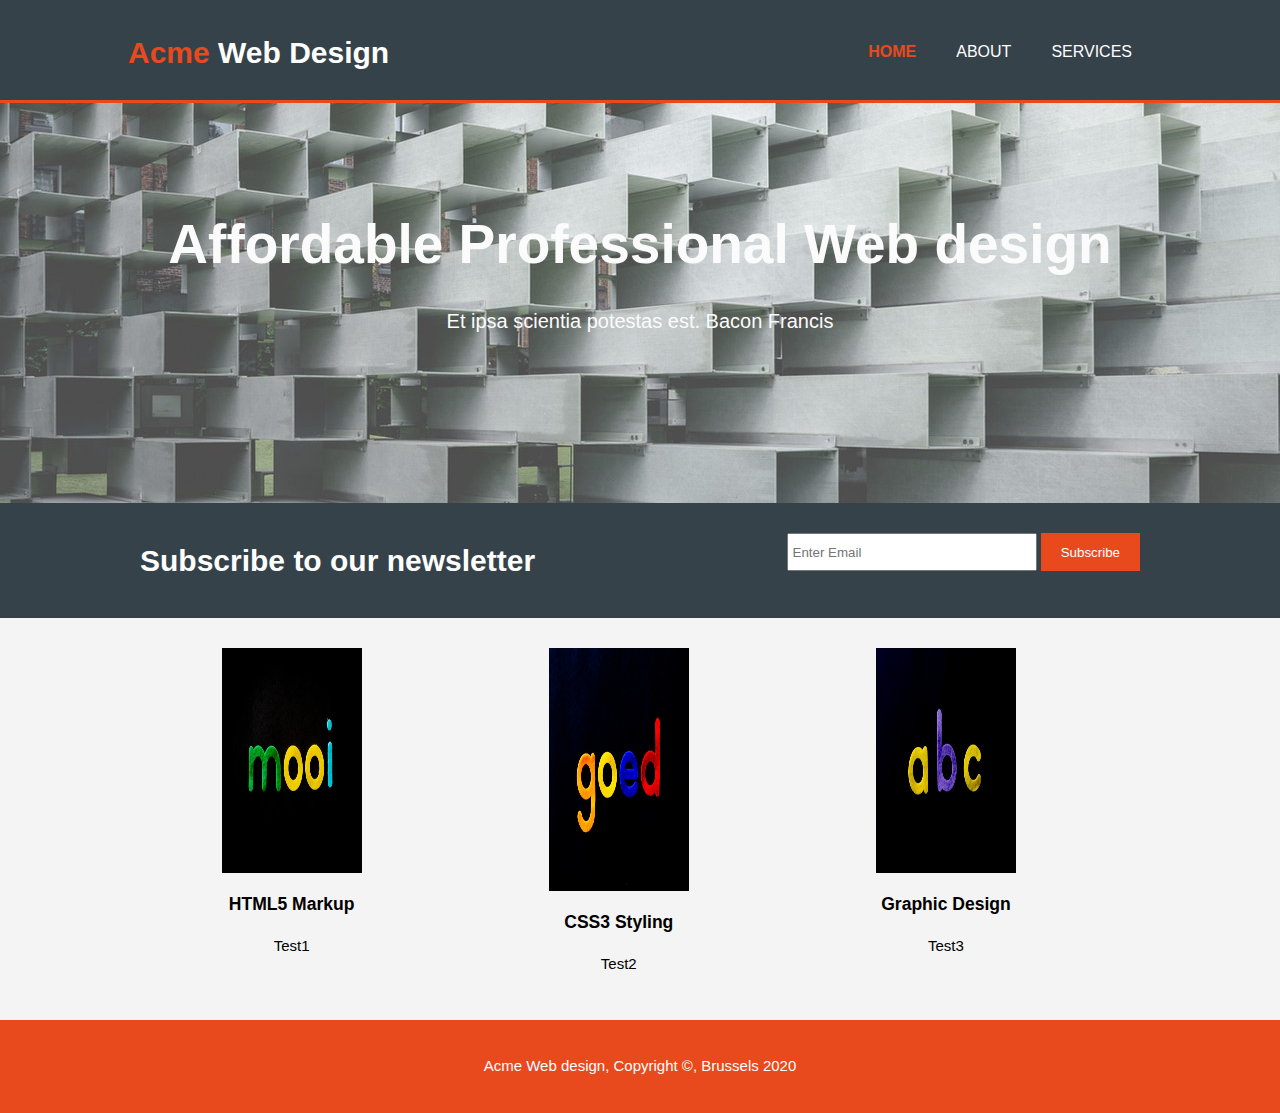
<file: index.html>
<html>
    <head>
        <meta charset="utf-8">
        <meta name="viewport" content="width=device-width">
        <meta name="description" content="Affordable web design">
        <meta name="keywords" content="web desigh, affordable">
        <meta name="author" content="Ekaterina">
        <title>Acme Web Design | Welcome</title>
        <link rel="stylesheet" href="./css/style.css">
    </head>
    <body>
        <header>
            <div class="container">
                <div id="branding">
                    <h1><span class="highlight"> Acme </span>Web Design</h1>
                </div>
                <nav>
                    <ul>
                        <li class="current"><a href="index.html">Home</a></li>
                        <li><a href="about.html">About</a></li>
                        <li><a href="services.html">Services</a></li>
                    </ul>
                </nav>
            </div>
        </header>

        <section id="showcase">
            <div class="container">
                <h1>Affordable Professional Web design</h1>
                <p>Et ipsa scientia potestas est. Bacon Francis</p>
            </div>
        </section>
        <section id="newsletter">
            <div class="container">
                <h1>Subscribe to our newsletter</h1>
                <form>
                    <input type="email" placeholder="Enter Email">
                    <button type="submit" class="button1">Subscribe</button>
                </form>
            </div>
        </section>
        <section id="boxes">
            <div class="container">
                <div class="box">
                    <img src="./img/logo_html.jpg" height="25%">
                    <h3>HTML5 Markup</h3>
                    <p>Test1</p>
                </div>
                <div class="box">
                    <img src="./img/logo_css.jpg" height="27%">
                    <h3>CSS3 Styling</h3>
                    <p>Test2</p>
                </div>
                <div class="box">
                    <img src="./img/logo_brush.jpg" height="25%">
                    <h3>Graphic Design</h3>
                    <p>Test3</p>
                </div>
            </div>
        </section>

        <footer>
            <p>Acme Web design, Copyright &copy, Brussels 2020</p>
        </footer>
    </body>
</html>
</file>
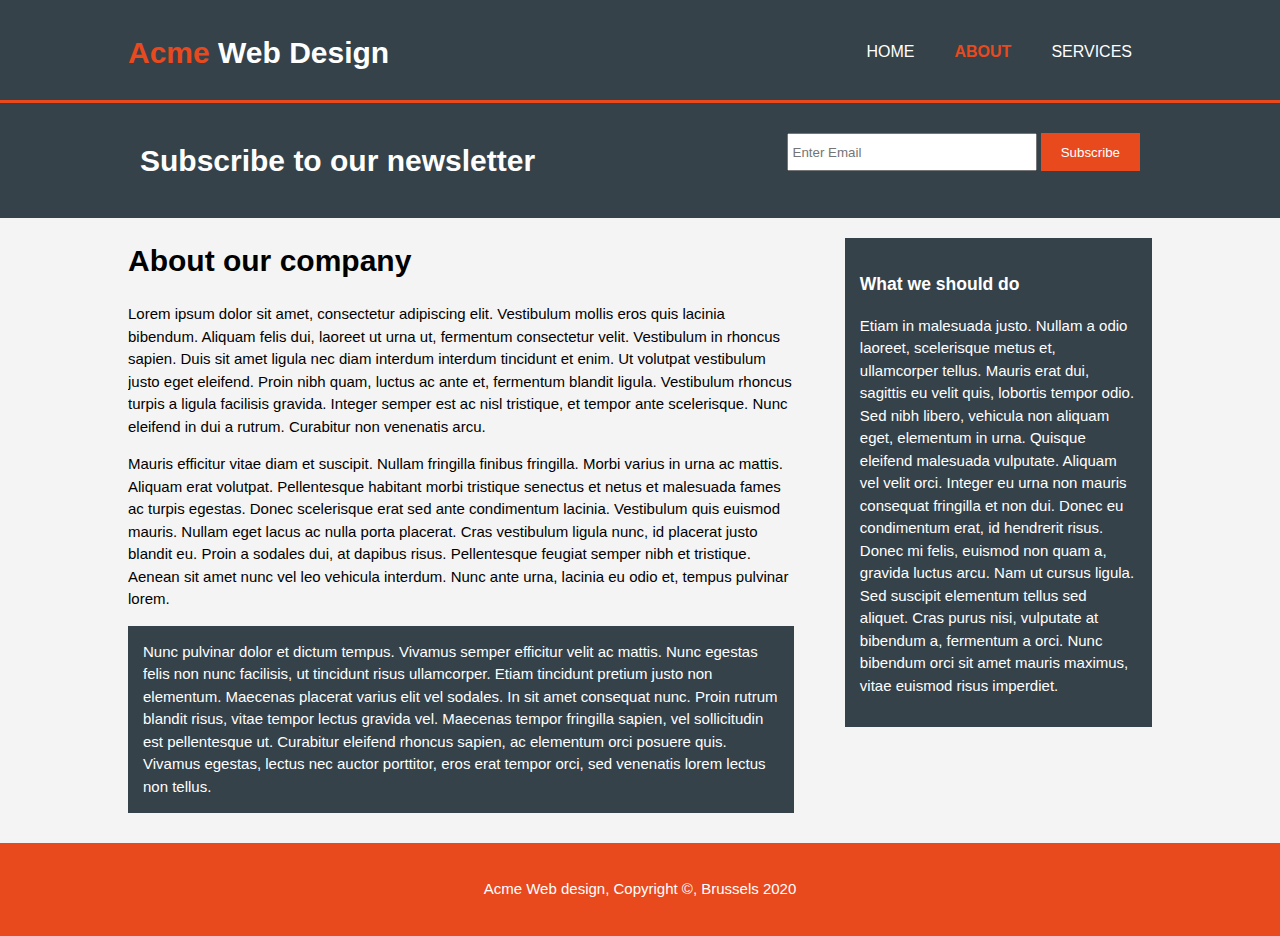
<file: about.html>
<html>
    <head>
        <meta charset="utf-8">
        <meta name="viewport" content="width=device-width">
        <meta name="description" content="Affordable web design">
        <meta name="keywords" content="web desigh, affordable">
        <meta name="author" content="Ekaterina">
        <title>Acme Web Design | About</title>
        <link rel="stylesheet" href="./css/style.css">
    </head>
    <body>
        <header>
            <div class="container">
                <div id="branding">
                    <h1><span class="highlight"> Acme </span>Web Design</h1>
                </div>
                <nav>
                    <ul>
                        <li><a href="index.html">Home</a></li>
                        <li class="current"><a href="about.html">About</a></li>
                        <li><a href="services.html">Services</a></li>
                    </ul>
                </nav>
            </div>
        </header>

        <section id="newsletter">
            <div class="container">
                <h1>Subscribe to our newsletter</h1>
                <form>
                    <input type="email" placeholder="Enter Email">
                    <button type="submit" class="button1">Subscribe</button>
                </form>
            </div>
        </section>
        <section id="main">
            <div class="container">
                <article id="main-col">
                    <h1 class="page-title">About our company</h1>
                    <p>Lorem ipsum dolor sit amet, consectetur adipiscing elit. Vestibulum mollis eros quis lacinia bibendum. Aliquam felis dui, laoreet ut urna ut, fermentum consectetur velit. Vestibulum in rhoncus sapien. Duis sit amet ligula nec diam interdum interdum tincidunt et enim. Ut volutpat vestibulum justo eget eleifend. Proin nibh quam, luctus ac ante et, fermentum blandit ligula. Vestibulum rhoncus turpis a ligula facilisis gravida. Integer semper est ac nisl tristique, et tempor ante scelerisque. Nunc eleifend in dui a rutrum. Curabitur non venenatis arcu. 
                    </p>
                    <p> Mauris efficitur vitae diam et suscipit. Nullam fringilla finibus fringilla. Morbi varius in urna ac mattis. Aliquam erat volutpat. Pellentesque habitant morbi tristique senectus et netus et malesuada fames ac turpis egestas. Donec scelerisque erat sed ante condimentum lacinia. Vestibulum quis euismod mauris. Nullam eget lacus ac nulla porta placerat. Cras vestibulum ligula nunc, id placerat justo blandit eu. Proin a sodales dui, at dapibus risus. Pellentesque feugiat semper nibh et tristique. Aenean sit amet nunc vel leo vehicula interdum. Nunc ante urna, lacinia eu odio et, tempus pulvinar lorem.
                    </p> <p class="dark">Nunc pulvinar dolor et dictum tempus. Vivamus semper efficitur velit ac mattis. Nunc egestas felis non nunc facilisis, ut tincidunt risus ullamcorper. Etiam tincidunt pretium justo non elementum. Maecenas placerat varius elit vel sodales. In sit amet consequat nunc. Proin rutrum blandit risus, vitae tempor lectus gravida vel. Maecenas tempor fringilla sapien, vel sollicitudin est pellentesque ut. Curabitur eleifend rhoncus sapien, ac elementum orci posuere quis. Vivamus egestas, lectus nec auctor porttitor, eros erat tempor orci, sed venenatis lorem lectus non tellus.
                    </p>

                </article>
                <aside id="sidebar">
                    <div class="dark">
                    <h3> What we should do</h3>
                    <p>Etiam in malesuada justo. Nullam a odio laoreet, scelerisque metus et, ullamcorper tellus. Mauris erat dui, sagittis eu velit quis, lobortis tempor odio. Sed nibh libero, vehicula non aliquam eget, elementum in urna. Quisque eleifend malesuada vulputate. Aliquam vel velit orci. Integer eu urna non mauris consequat fringilla et non dui. Donec eu condimentum erat, id hendrerit risus. Donec mi felis, euismod non quam a, gravida luctus arcu. Nam ut cursus ligula. Sed suscipit elementum tellus sed aliquet. Cras purus nisi, vulputate at bibendum a, fermentum a orci. Nunc bibendum orci sit amet mauris maximus, vitae euismod risus imperdiet.
                    </p>
                    </div>
                </aside>
            </div>
        </section>

        <footer>
            <p>Acme Web design, Copyright &copy, Brussels 2020</p>
        </footer>
    </body>
</html>
</file>
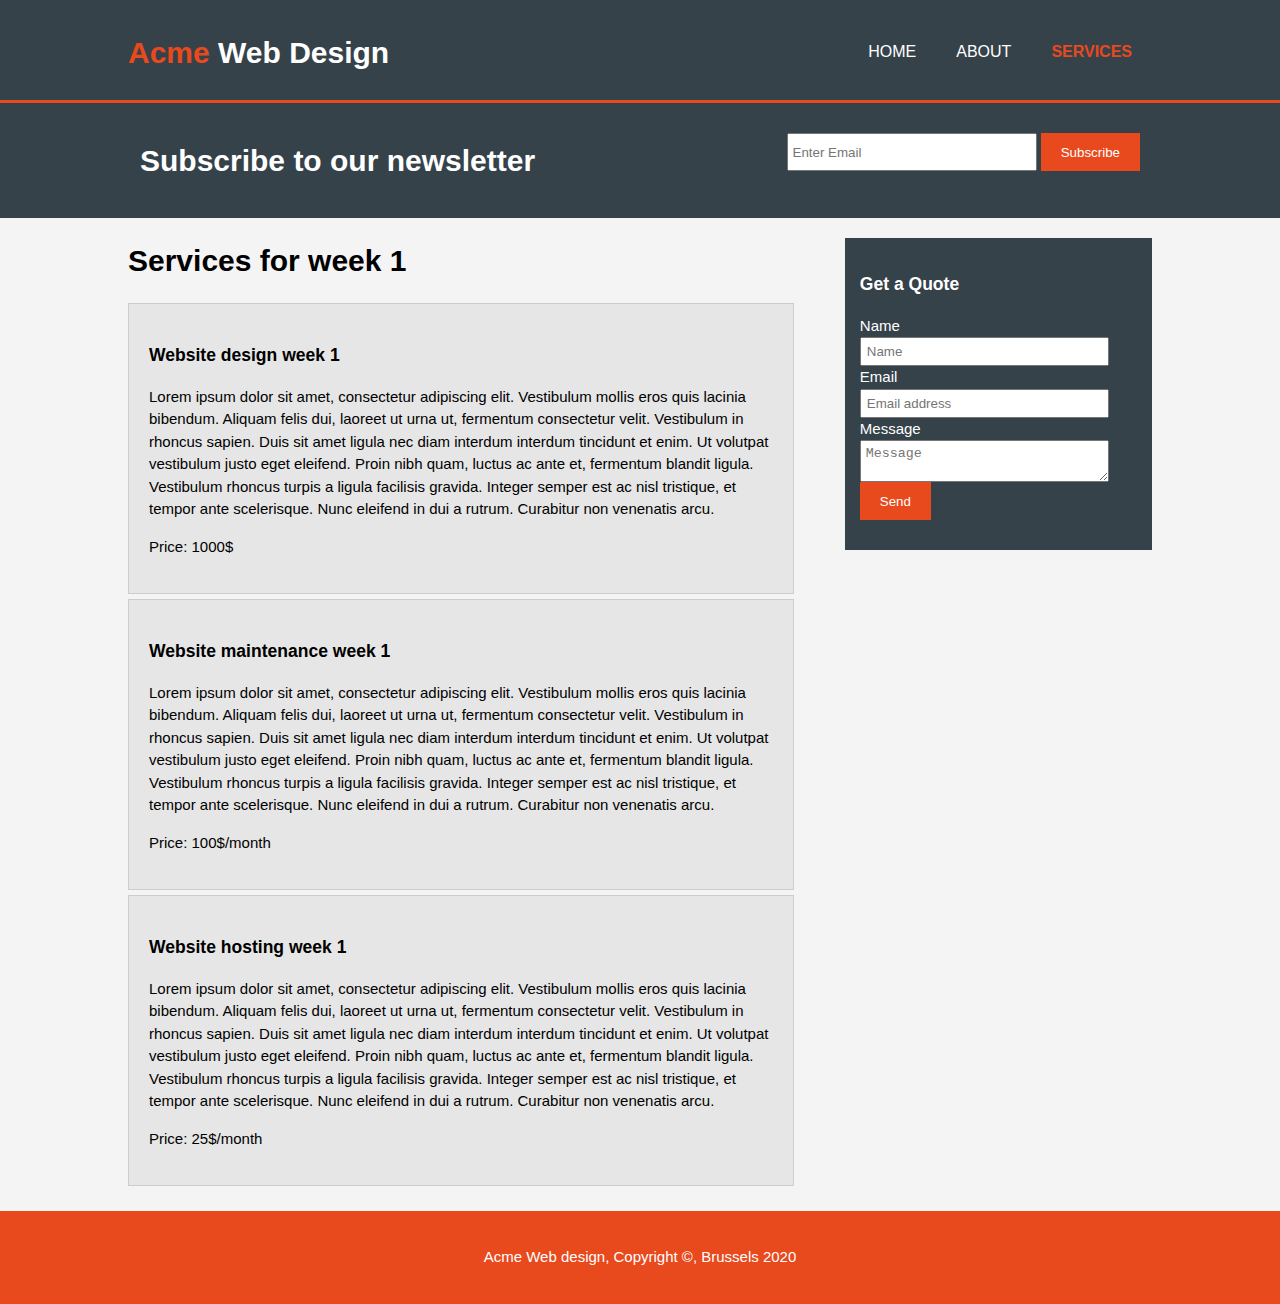
<file: services.html>
<html>
    <head>
        <meta charset="utf-8">
        <meta name="viewport" content="width=device-width">
        <meta name="description" content="Affordable web design">
        <meta name="keywords" content="web desigh, affordable">
        <meta name="author" content="Ekaterina">
        <title>Acme Web Design | Services</title>
        <link rel="stylesheet" href="./css/style.css">
    </head>
    <body>
        <header>
            <div class="container">
                <div id="branding">
                    <h1><span class="highlight"> Acme </span>Web Design</h1>
                </div>
                <nav>
                    <ul>
                        <li><a href="index.html">Home</a></li>
                        <li><a href="about.html">About</a></li>
                        <li class="current"><a href="services.html">Services</a></li>
                    </ul>
                </nav>
            </div>
        </header>

        <section id="newsletter">
            <div class="container">
                <h1>Subscribe to our newsletter</h1>
                <form>
                    <input type="email" placeholder="Enter Email">
                    <button type="submit" class="button1">Subscribe</button>
                </form>
            </div>
        </section>
        <section id="main">
            <div class="container">
                <article id="main-col">
                    <h1 class="page-title">Services for week 1</h1>
                    <ul id="services"> 
                        <li>
                            <h3>Website design week 1</h3>
                            <p>Lorem ipsum dolor sit amet, consectetur adipiscing elit. Vestibulum mollis eros quis lacinia bibendum. Aliquam felis dui, laoreet ut urna ut, fermentum consectetur velit. Vestibulum in rhoncus sapien. Duis sit amet ligula nec diam interdum interdum tincidunt et enim. Ut volutpat vestibulum justo eget eleifend. Proin nibh quam, luctus ac ante et, fermentum blandit ligula. Vestibulum rhoncus turpis a ligula facilisis gravida. Integer semper est ac nisl tristique, et tempor ante scelerisque. Nunc eleifend in dui a rutrum. Curabitur non venenatis arcu. 
                            </p>
                            <p> Price: 1000$ </p>
                        </li>
                        <li>
                            <h3>Website maintenance week 1</h3>
                            <p>Lorem ipsum dolor sit amet, consectetur adipiscing elit. Vestibulum mollis eros quis lacinia bibendum. Aliquam felis dui, laoreet ut urna ut, fermentum consectetur velit. Vestibulum in rhoncus sapien. Duis sit amet ligula nec diam interdum interdum tincidunt et enim. Ut volutpat vestibulum justo eget eleifend. Proin nibh quam, luctus ac ante et, fermentum blandit ligula. Vestibulum rhoncus turpis a ligula facilisis gravida. Integer semper est ac nisl tristique, et tempor ante scelerisque. Nunc eleifend in dui a rutrum. Curabitur non venenatis arcu. 
                            </p>
                            <p>Price: 100$/month</p>
                        </li>
                        <li>
                            <h3>Website hosting week 1</h3>
                            <p>Lorem ipsum dolor sit amet, consectetur adipiscing elit. Vestibulum mollis eros quis lacinia bibendum. Aliquam felis dui, laoreet ut urna ut, fermentum consectetur velit. Vestibulum in rhoncus sapien. Duis sit amet ligula nec diam interdum interdum tincidunt et enim. Ut volutpat vestibulum justo eget eleifend. Proin nibh quam, luctus ac ante et, fermentum blandit ligula. Vestibulum rhoncus turpis a ligula facilisis gravida. Integer semper est ac nisl tristique, et tempor ante scelerisque. Nunc eleifend in dui a rutrum. Curabitur non venenatis arcu. 
                            </p>
                            <p> Price: 25$/month</p>
                        </li>

                    </ul>

                </article>
                <aside id="sidebar">
                    <div class="dark">
                    <h3>Get a Quote</h3>
                    <form class="quote">
                        <div>
                            <label>Name</label><br>
                            <input type="text" placeholder="Name">
                        </div>
                        <div>
                            <label>Email</label><br>
                            <input type="email" placeholder="Email address">
                        </div>
                        <div>
                            <label>Message</label><br>
                            <textarea placeholder="Message"></textarea>
                        </div>
                        <button class="button1" type="submit">Send</button>
                    </form>
                    </div>
                </aside>
            </div>
        </section>

        <footer>
            <p>Acme Web design, Copyright &copy, Brussels 2020</p>
        </footer>
    </body>
</html>
</file>
<file: css/style.css>
body{
    font-family: Arial, Helvetica, sans-serif;
    font-size: 15px;
    line-height: 1.5;
    font: 15px/1.5 Arial, Helvetica, sans-serif;
    padding: 0;
    margin: 0;
    background-color: #f4f4f4;
}

ul{
    margin: 0;
    padding: 0;
}

.button1{
    height: 38px;
    background: #e8491d;
    border: 0;
    padding-left: 20px;
    padding-right: 20px;
    color: #ffffff;
}

/* Global */
.container{
    width: 80%;
    margin: auto;
    overflow: hidden;
}

.dark{
    padding: 15px;
    background: #35424a;
    color: #ffffff;
    margin-top: 10px;
    margin-bottom: 10px;
}

/*Header*/
header{
    background: #35424a;
    color: #ffffff;
    padding-top: 30px;
    min-height: 70px;
    border-bottom: #e8491d 3px solid;
}

header a{
    color: #ffffff;
    text-decoration: none;
    text-transform: uppercase;
    font-size: 16px;
}

header li{
    float: left;
    display: inline;
    padding: 0 20px 0 20px;
}

header #branding{
    float: left;
}

header #branding h1{
    margin: 0;
}

header nav{
    float: right;
    margin-top: 10px;
}

header .highlight, header .current a{
    color: #e8491d;
    font-weight: bold;
}

header a:hover{
    color: #cccccc;
    font-weight: bold;
}

/*Showcase*/
#showcase{
    min-height: 400px;
    background-image: url('../img/showcase2.jpg');
    background-repeat: no-repeat;
    background-position: 0 -320px;
    opacity: 0.7;
    text-align: center;
    color: #ffffff;
}

#showcase h1{
    margin-top: 100px;
    font-size: 55px;
    margin-bottom: 10px;
}

#showcase p{
    font-size: 20px;
}

#newsletter{
    padding: 15px;
    color: #ffffff;
    background: #35424a;
}

#newsletter h1{
    float: left;
}

#newsletter form{
    float: right;
    margin-top: 15px;
}

#newsletter input[type="email"]{
    padding: 4px;
    height: 38px;
    width: 250px;
}

/*Boxes*/
#boxes{
    margin-top: 20px;
}

#boxes .box{
    float: left;
    text-align: center;
    width: 30%;
    padding: 10px;
}

#boxes .box img{
    width: 140px;
}
/*Sidebar*/
aside#sidebar{
    float: right;
    width: 30%;
    margin-top: 10px;
}

aside#sidebar .quote input, aside#sidebar .quote textarea{
    width: 90%;
    padding: 5px;
}

/*Main-col*/
article#main-col{
    float: left;
    width: 65%;
}

/*Services*/
ul#services li{
    list-style: none;
    padding: 20px;
    border: #cccccc solid 1px;
    margin-bottom: 5px;
    background: #e6e6e6;
}

footer{
    padding: 20px;
    margin-top: 20px;
    color: #ffffff;
    background-color: #e8491d;
    text-align: center;
}

/*Media Queries*/
@media(max-width: 768px){
   /*remove float everywhere*/
   header #branding,
   header nav,
   header nav li,
   #newsletter h1,
   #newsletter form,
   #boxes .box,
   article#main-col,
   aside#sidebar{
       float: none;
       text-align: center;
       width: 100%;
   }

   header{
       padding-bottom: 20px;
   }

   #showcase h1{
       margin-top: 40px;
   }

   #newsletter button, .quote button{
       display: block;
       width: 100%;
   }

   #newsletter form input[type="email"], .quote input, .quote textarea{
       width: 100%;
       margin-bottom: 5px;
   }
}
</file>
